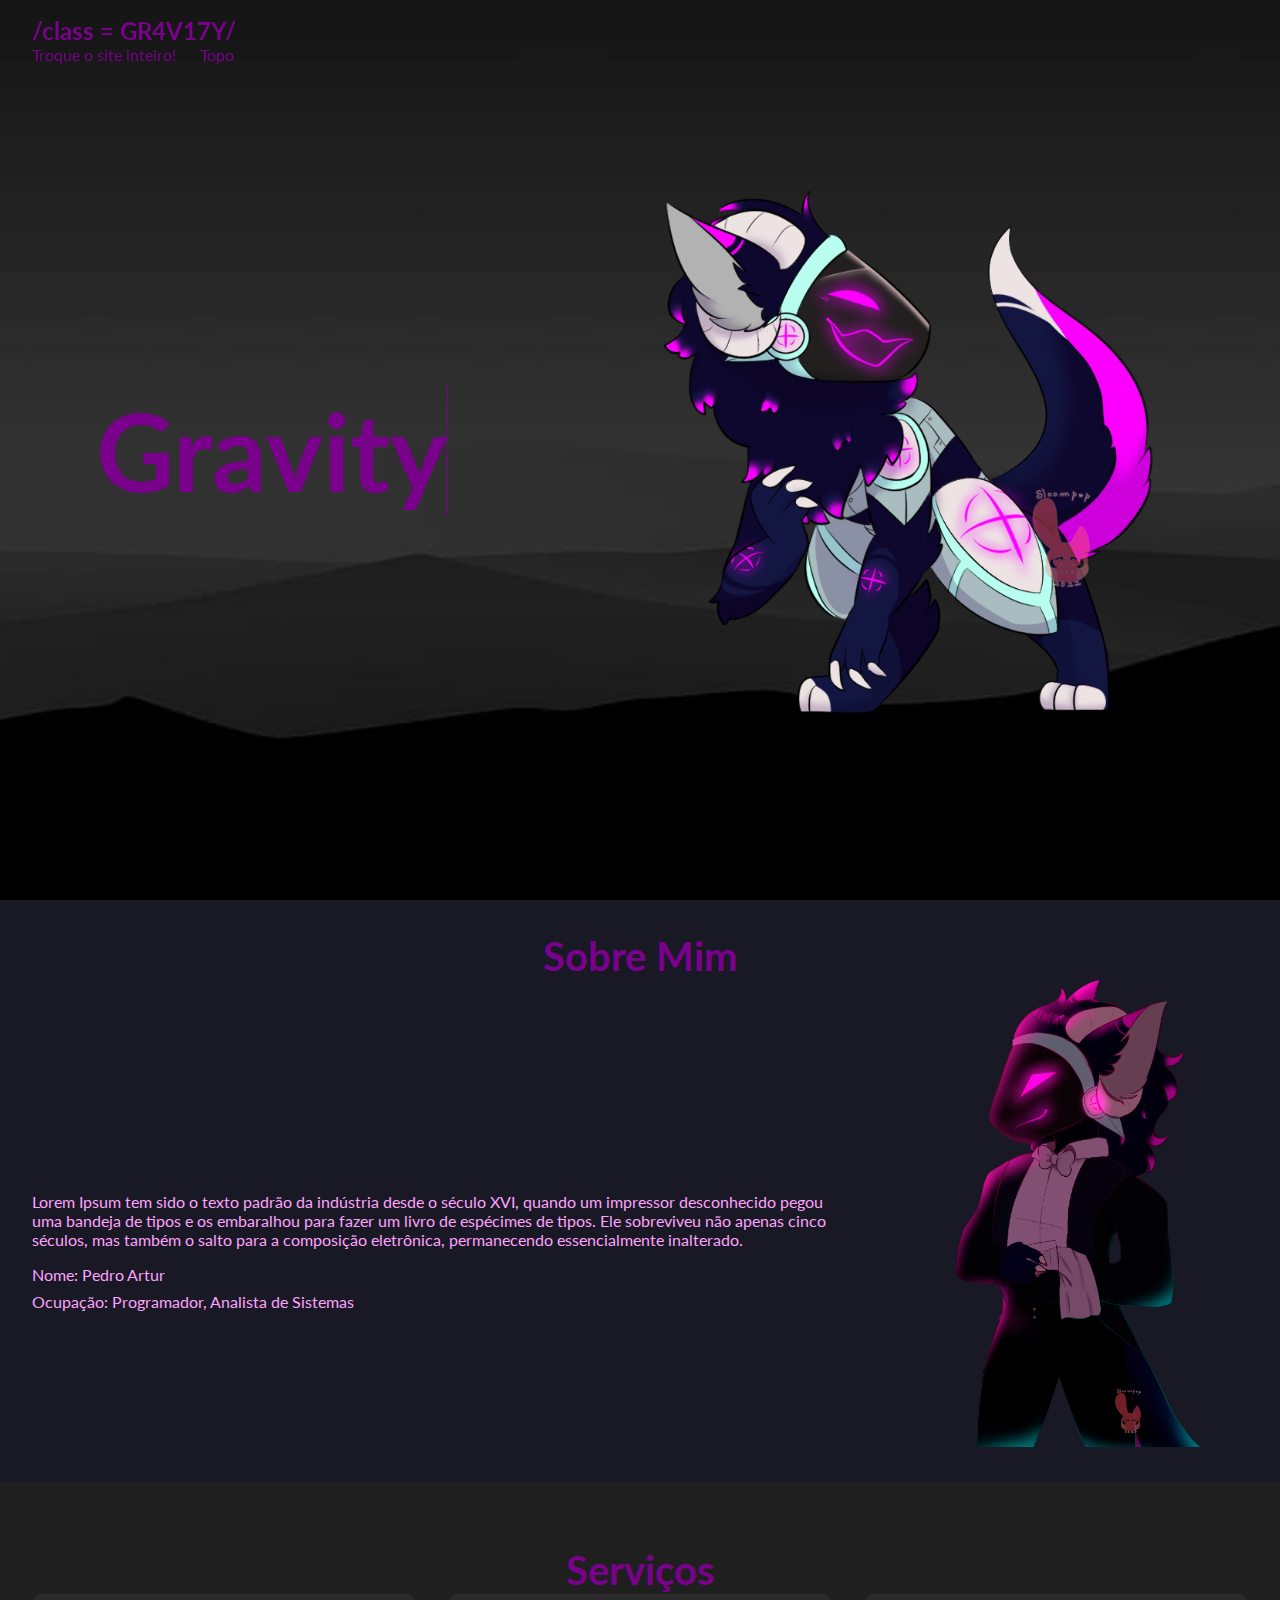
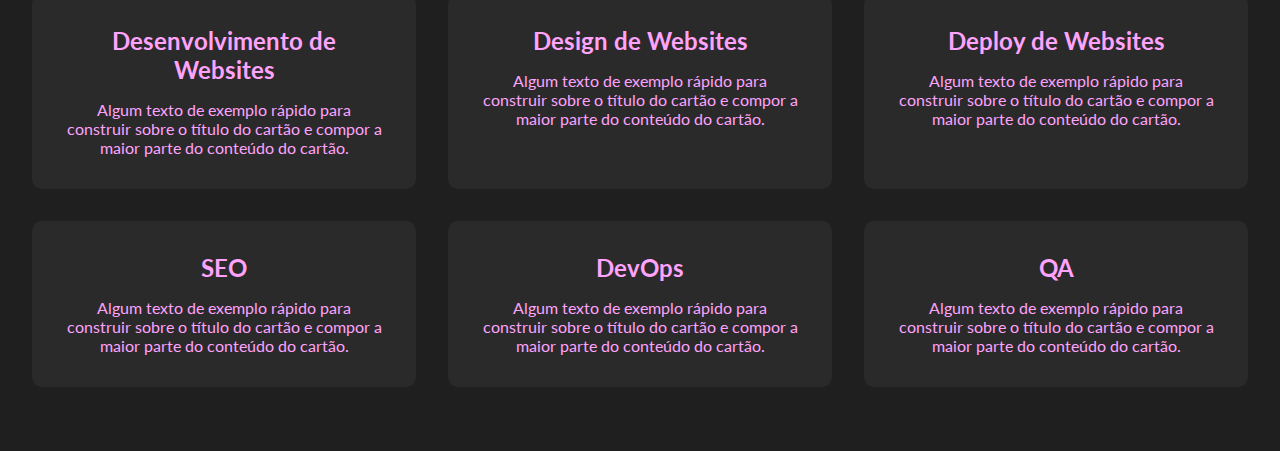
<file: Base funcionando/index.html>
<!DOCTYPE html>
<html lang="pt-BR">
<head>
    <meta charset="UTF-8">
    <meta http-equiv="X-UA-Compatible" content="IE=edge">
    <meta name="viewport" content="width=device-width, initial-scale=1.0">
    <!-- Font Awesome para ícones -->
    <link rel="stylesheet" href="https://cdnjs.cloudflare.com/ajax/libs/font-awesome/6.4.0/css/all.min.css" integrity="sha512-p1U9CAiBrm5nE5p5D4kIx3I8e+PyfwS8lP5ZQ3gVgL+0sKRQqXQpoEwnr+nXnwxB4sK05a6MwOgYQxX9DdHpQw==" crossorigin="anonymous" referrerpolicy="no-referrer" />
    <!-- Fonte do Google Fonts -->
    <link href="https://fonts.googleapis.com/css2?family=Lato:wght@700&display=swap" rel="stylesheet">
    <!-- Link para o CSS personalizado -->
    <link rel="stylesheet" href="style.css">
    <title>GR4V17Y - Portfolio</title>
</head>
<body>
    <!-- Barra de Navegação -->
    <nav class="navbar">
        <div class="container">
            <a class="navbar-brand" href="#" name="topo">/class = GR4V17Y/</a>
            <button class="navbar-toggler" id="navbar-toggler">
                <span class="navbar-toggler-icon"><i class="fas fa-bars"></i></span>
            </button>
            <ul class="navbar-menu" id="navbar-menu">
                <li class="nav-item">
                    <a class="nav-link" href="#outrosite">Troque o site inteiro!</a>
                </li>
                <li class="nav-item">
                    <a class="nav-link" href="#topo">Topo</a>
                </li>
            </ul>
        </div>
    </nav>

    <!-- Inicio -->
    <section class="bgimage" id="home">
        <div class="hero-texto-e-imagem">
            <div class="hero-text">
                <h1 id="nome" aria-label="Gravity">
                    <span class="typewriter"></span>
                </h1>
            </div>
            <div class="hero-image">
                <img class="img-proto" src="./imagens/proto.png" alt="Proto">
            </div>
        </div>
    </section>

    <!-- Sobre -->
    <section id="sobre" class="sobre-section">
        <div class="container">
            <h1 class="section-title">Sobre Mim</h1>
            <div class="sobre-content">
                <div class="sobre-text">
                    <p>Lorem Ipsum tem sido o texto padrão da indústria desde o século XVI, quando um impressor desconhecido pegou uma bandeja de tipos e os embaralhou para fazer um livro de espécimes de tipos. Ele sobreviveu não apenas cinco séculos, mas também o salto para a composição eletrônica, permanecendo essencialmente inalterado.</p>
                    <div class="sobre-details">
                        <ul>
                            <li>Nome: Pedro Artur</li>
                            <li>Ocupação: Programador, Analista de Sistemas</li>
                        </ul>
                        <ul>
                            <!-- Adicione mais itens se necessário -->
                        </ul>
                    </div>
                </div>
                <div class="sobre-image">
                    <img src="./imagens/formal.png" class="imagenSobrePagina" alt="Sobre">
                </div>
            </div>
        </div>
    </section>

    <!-- Serviços -->
    <section id="services" class="services-section">
        <div class="container">
            <h1 class="section-title">Serviços</h1>
            <div class="services-grid">
                <div class="service-card">
                    <i class="fas servicesIcon fa-clock"></i>
                    <h4 class="card-title">Desenvolvimento de Websites</h4>
                    <p class="card-text">Algum texto de exemplo rápido para construir sobre o título do cartão e compor a maior parte do conteúdo do cartão.</p>
                </div>
                <div class="service-card">
                    <i class="fas servicesIcon fa-layer-group"></i>
                    <h4 class="card-title">Design de Websites</h4>
                    <p class="card-text">Algum texto de exemplo rápido para construir sobre o título do cartão e compor a maior parte do conteúdo do cartão.</p>
                </div>
                <div class="service-card">
                    <i class="far servicesIcon fa-check-circle"></i>
                    <h4 class="card-title">Deploy de Websites</h4>
                    <p class="card-text">Algum texto de exemplo rápido para construir sobre o título do cartão e compor a maior parte do conteúdo do cartão.</p>
                </div>
                <div class="service-card">
                    <i class="fas servicesIcon fa-search"></i>
                    <h4 class="card-title">SEO</h4>
                    <p class="card-text">Algum texto de exemplo rápido para construir sobre o título do cartão e compor a maior parte do conteúdo do cartão.</p>
                </div>
                <div class="service-card">
                    <i class="fas servicesIcon fa-shield-alt"></i>
                    <h4 class="card-title">DevOps</h4>
                    <p class="card-text">Algum texto de exemplo rápido para construir sobre o título do cartão e compor a maior parte do conteúdo do cartão.</p>
                </div>
                <div class="service-card">
                    <i class="fas servicesIcon fa-wrench"></i>
                    <h4 class="card-title">QA</h4>
                    <p class="card-text">Algum texto de exemplo rápido para construir sobre o título do cartão e compor a maior parte do conteúdo do cartão.</p>
                </div>
            </div>
        </div>
    </section>

    <!-- Scripts -->
    <script src="./script.js"></script>
</body>
</html>
</file>
<file: Base funcionando/style.css>
/* Reset de Estilos */
* {
    margin: 0;
    padding: 0;
    box-sizing: border-box;
}

/* Fonte Global */
body {
    font-family: 'Lato', sans-serif;
    height: 100%;
    background-color: #191825;
    color: #FFA3FD;
}

/* Navbar */
.navbar {
    position: fixed;
    top: 0;
    width: 100%;
    padding: 1rem 2rem;
    display: flex;
    justify-content: space-between;
    align-items: center;
    background-color: transparent;
    transition: background-color 0.3s;
    z-index: 1000;
}

.navbarDark {
    background-color: black;
}

.navbar-brand {
    font-size: 1.5rem;
    font-weight: bold;
    color: #79018C;
    text-decoration: none;
}

.navbar-toggler {
    background: none;
    border: none;
    color: #79018C;
    font-size: 1.5rem;
    cursor: pointer;
    display: none; /* Escondido por padrão, exibido em telas menores */
}

.navbar-menu {
    list-style: none;
    display: flex;
    gap: 1.5rem;
}

.nav-link {
    text-decoration: none;
    color: #79018C;
    font-size: 1rem;
    transition: color 0.3s;
}

.nav-link:hover {
    color: #FFA3FD;
}

/* Responsividade para Navbar */
@media (max-width: 768px) {
    .navbar-toggler {
        display: block;
    }

    .navbar-menu {
        position: absolute;
        top: 60px;
        right: 0;
        background-color: #191825;
        flex-direction: column;
        width: 200px;
        padding: 1rem;
        display: none;
    }

    .navbar-menu.active {
        display: flex;
    }

    .nav-item {
        margin-bottom: 1rem;
    }
}

/* Hero Section */
.bgimage {
    background-image: url("./imagens/dark-minimalist.jpg");
    position: relative;
    background-attachment: fixed;
    background-position: center;
    background-repeat: no-repeat;
    background-size: cover;
    height: 100vh; /* Set section height to full viewport height */
}


.hero-texto-e-imagem {
    display: flex;
    flex-direction: row;
    align-items: center;
    justify-content: center;
    text-align: left;
    position: absolute;
    top: 50%;
    left: 50%;
    transform: translate(-50%, -50%);
    color: #79018C;
    width: 90%;
    max-width: 1200px;
    padding: 0 2rem;
}

.hero-text {
    flex: 1;
    max-width: 600px; /* Define uma largura máxima para o texto */
    margin-right: 2rem;
}

.hero-image {
    flex: 1;
    display: flex;
    justify-content: center;
    align-items: center;
}

.hero_desc {
    font-size: 2rem;
    margin-top: 1rem;
}

.cta-button {
    display: inline-block;
    margin-top: 2rem;
    padding: 0.75rem 1.5rem;
    background-color: #79018C;
    color: #ffffff;
    text-decoration: none;
    border-radius: 5px;
    transition: background-color 0.3s;
}

.cta-button:hover {
    background-color: #5e0177;
}

/* Typewriter Effect */
h1 {
    font-size: 12vmin;
    color: #79018C;
    text-align: left;
    font-family: Lato, sans-serif;
    font-weight: 700;
}


/* Efeito Typewriter */
@keyframes typing {
    0.0000%, 31.3488% { content: ""; }
    1.1395%, 30.2093% { content: "G"; }
    2.2791%, 29.0698% { content: "GR"; }
    3.4186%, 28.9302% { content: "GR4"; }
    4.5581%, 27.7907% { content: "GR4V"; }
    5.6977%, 26.6512% { content: "GR4V1"; }
    6.8372%, 20.5116% { content: "GR4V17"; }
    7.9767%, 19.3721% { content: "GR4V17Y"; }
  
    32.7674%{ content: ""; }
    33.9070%{ content: "G"; }
    34.0465%{ content: "Gr"; }
    35.1860%{ content: "Gra"; }
    36.3256%{ content: "Grav"; }
    37.4651%{ content: "Gravi"; }
    38.6047%{ content: "Gravit"; }
    39.7443%{ content: "Gravity"; }
}  

@keyframes blink {
    0%, 100% { opacity: 1; }
    50%{ opacity: 0; }
}

.typewriter {
    --caret: currentcolor;
}

.typewriter::before {
    content: "Gravity";
    animation: typing 13.5s;
}

.typewriter::after {
    content: "";
    border-right: 1px solid var(--caret);
    animation: blink 0.5s linear infinite;
}

.typewriter.thick::after {
    border-right: 1ch solid var(--caret);
}

.typewriter.nocaret::after {
    border-right: 0;
}

@media (prefers-reduced-motion) {
    .typewriter::after {
        animation: none;
    }
    
    @keyframes sequencePopup {
        0%, 100% { content: "GR4V17Y"; }
        100% { content: "Gravity"; }
    }
  
    .typewriter::before {
        content: "Gr";
        animation: sequencePopup 12s linear infinite;
        animation-iteration-count: 1;
    }
}

/* Animações das Imagens */
.img-proto {
    width: 60vh;
    animation: mover2 2s linear; 
    animation-iteration-count: 1;
    animation-fill-mode: both;
    animation-timing-function: linear;
}

/* Imagem do Sobre */
.imagenSobrePagina {
    width: 40vh;
    animation: mover 0.8s linear;
    animation-play-state: paused;
    animation-delay: calc(var(--scroll) * -1s);
    animation-iteration-count: 1;
    animation-fill-mode: both;
}

@keyframes mover {
    0% { opacity: 0; transform: translate(-200px, 0); }
    100% { opacity: 1; transform: translate(0, 0); }
}

@keyframes mover2 {
    0% { opacity: 0; transform: translate(-10px, 0); }
    50% { opacity: 0.6; }
    100%{ opacity: 1; transform: translate(0, 0); }
} 

/* Seção Sobre */
.sobre-section {
    background-color: #191825;
    color: #FFA3FD;
    padding: 2rem 2rem;
}

.section-title {
    text-align: center;
    color: #79018C;
    font-size: 2.5rem;
}

.sobre-content {
    display: flex;
    flex-wrap: wrap;
    gap: 2rem;
    align-items: center;
}

.sobre-text {
    flex: 1 1 60%;
    padding-top: 5rem;
}

.sobre-details {
    display: flex;
    gap: 2rem;
    margin-top: 1rem;
}

.sobre-details ul {
    list-style: none;
}

.sobre-details li {
    margin-bottom: 0.5rem;
}

/* Seção Serviços */
.services-section {
    padding: 4rem 2rem;
    background-color: #1f1f1f;
}

.services-grid {
    display: flex;
    flex-wrap: wrap;
    gap: 2rem;
    justify-content: center;
}

.service-card {
    background-color: #2a2a2a;
    color: #FFA3FD;
    padding: 2rem;
    border-radius: 10px;
    flex: 1 1 300px;
    text-align: center;
    transition: transform 0.3s, background-color 0.3s;
}

.service-card:hover {
    transform: translateY(-10px);
    background-color: #3a3a3a;
}

.servicesIcon {
    font-size: 2rem;
    margin-bottom: 1rem;
    color: #79018C;
}

.card-title {
    font-size: 1.5rem;
    margin-bottom: 1rem;
}

.card-text {
    font-size: 1rem;
}

/* Botão de Toggle da Navbar (para dispositivos móveis) */
#navbar-toggler {
    display: none;
    background: none;
    border: none;
    color: #79018C;
    font-size: 1.5rem;
    cursor: pointer;
}

@media (max-width: 768px) {
    #navbar-toggler {
        display: block;
    }

    .navbar-menu {
        display: none;
        flex-direction: column;
        width: 100%;
    }

    .navbar-menu.active {
        display: flex;
    }
}
</file>
